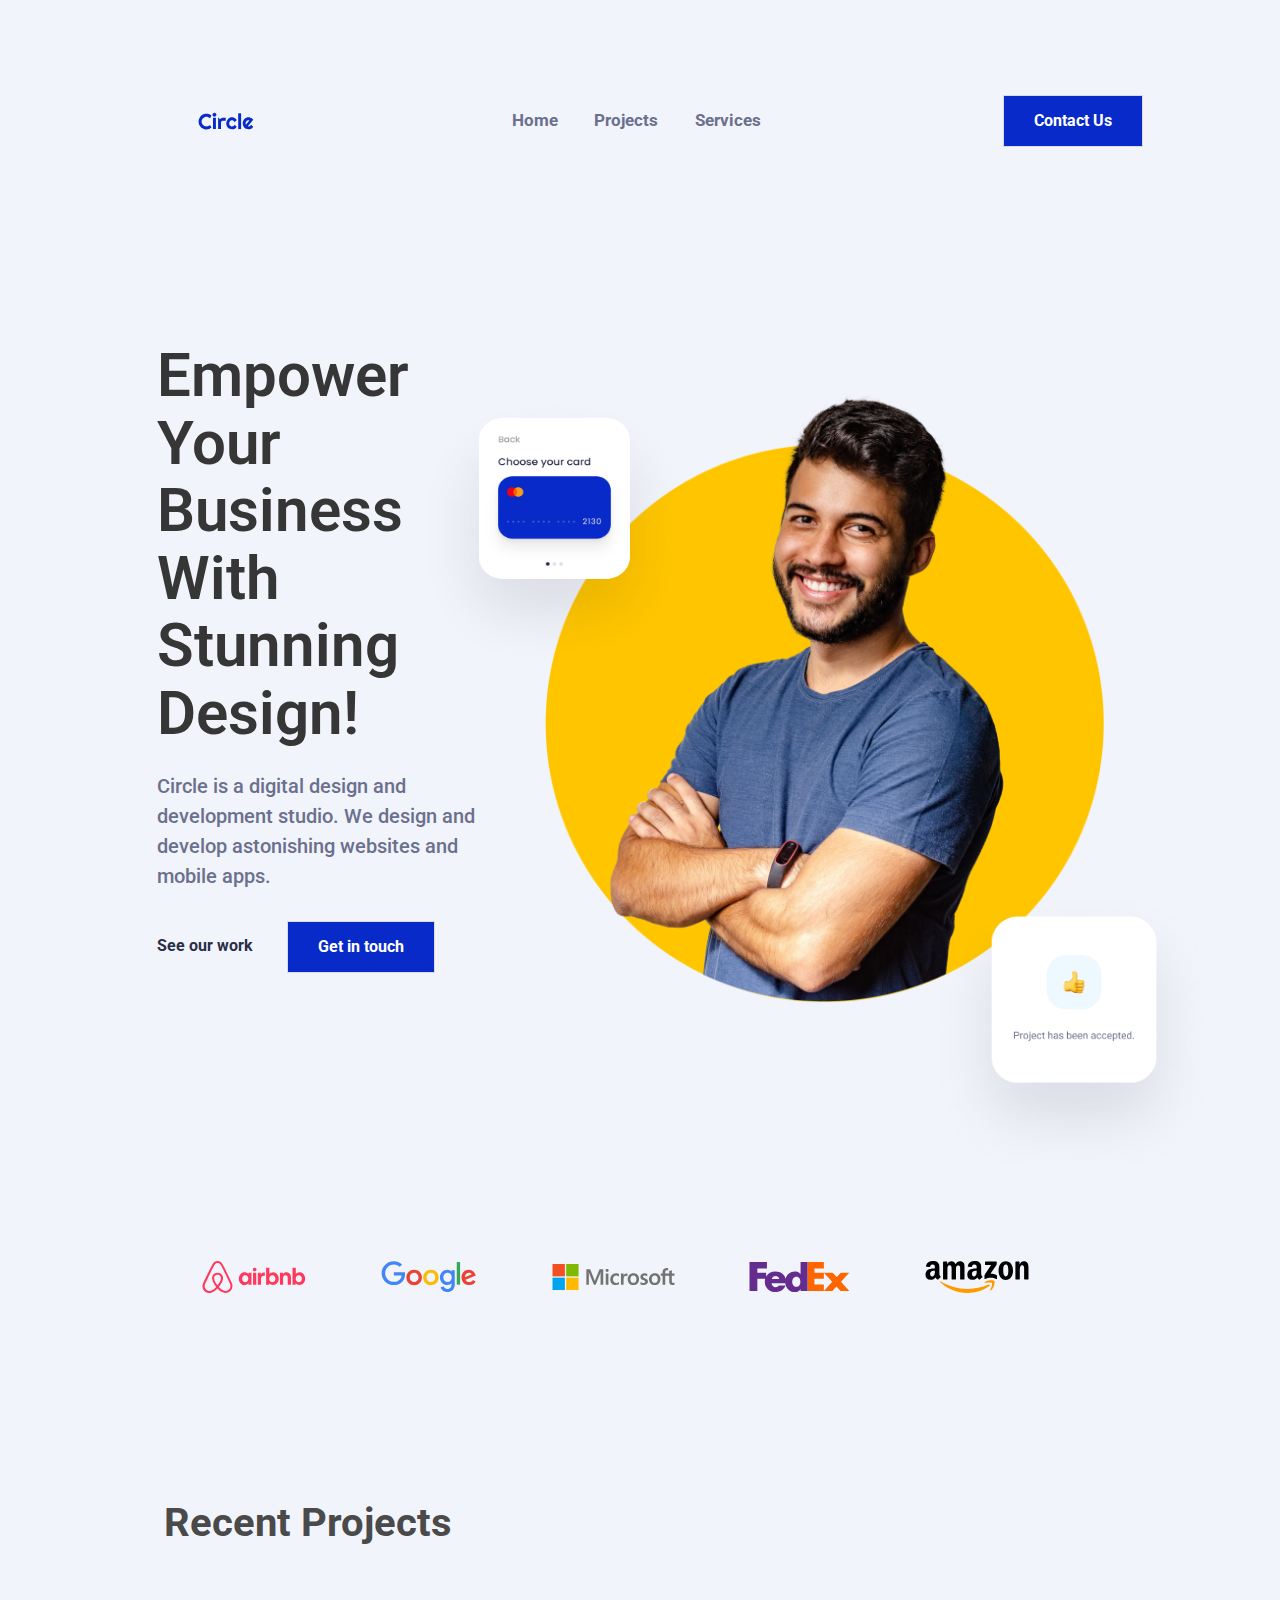
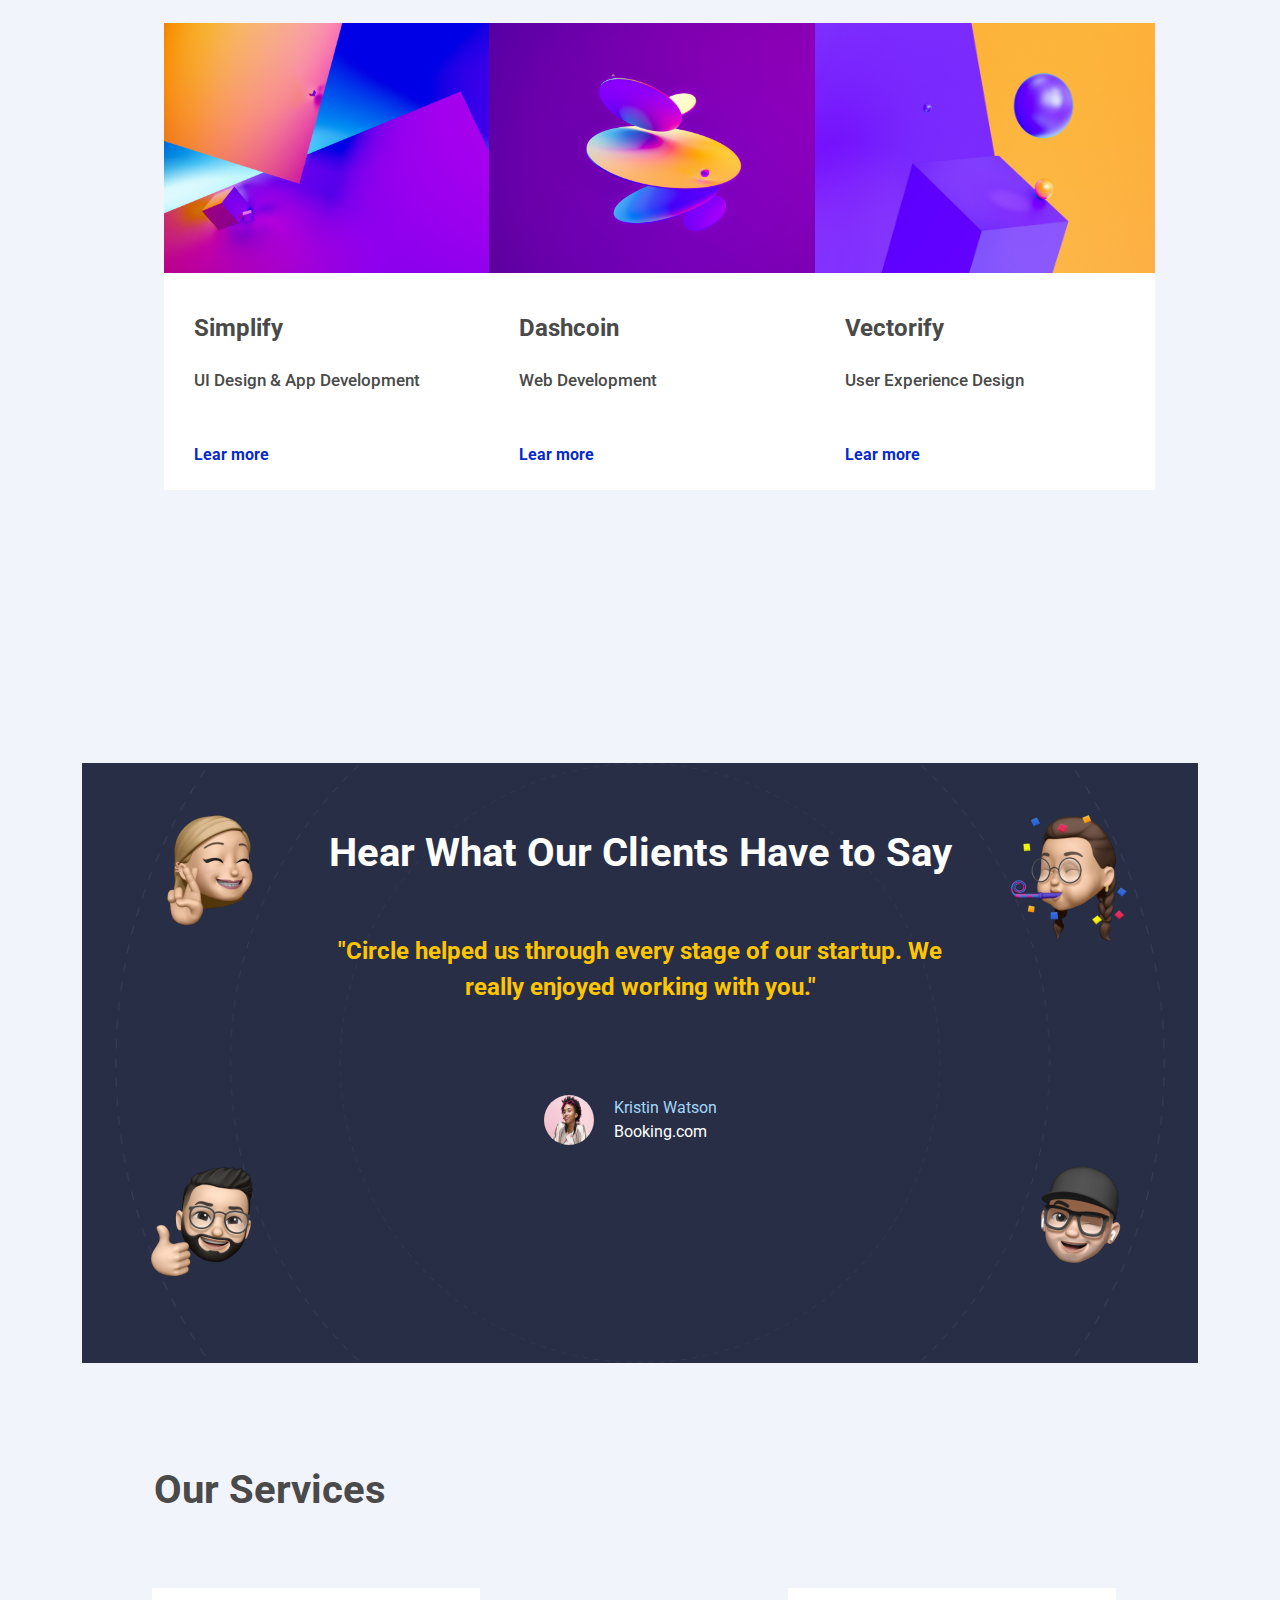
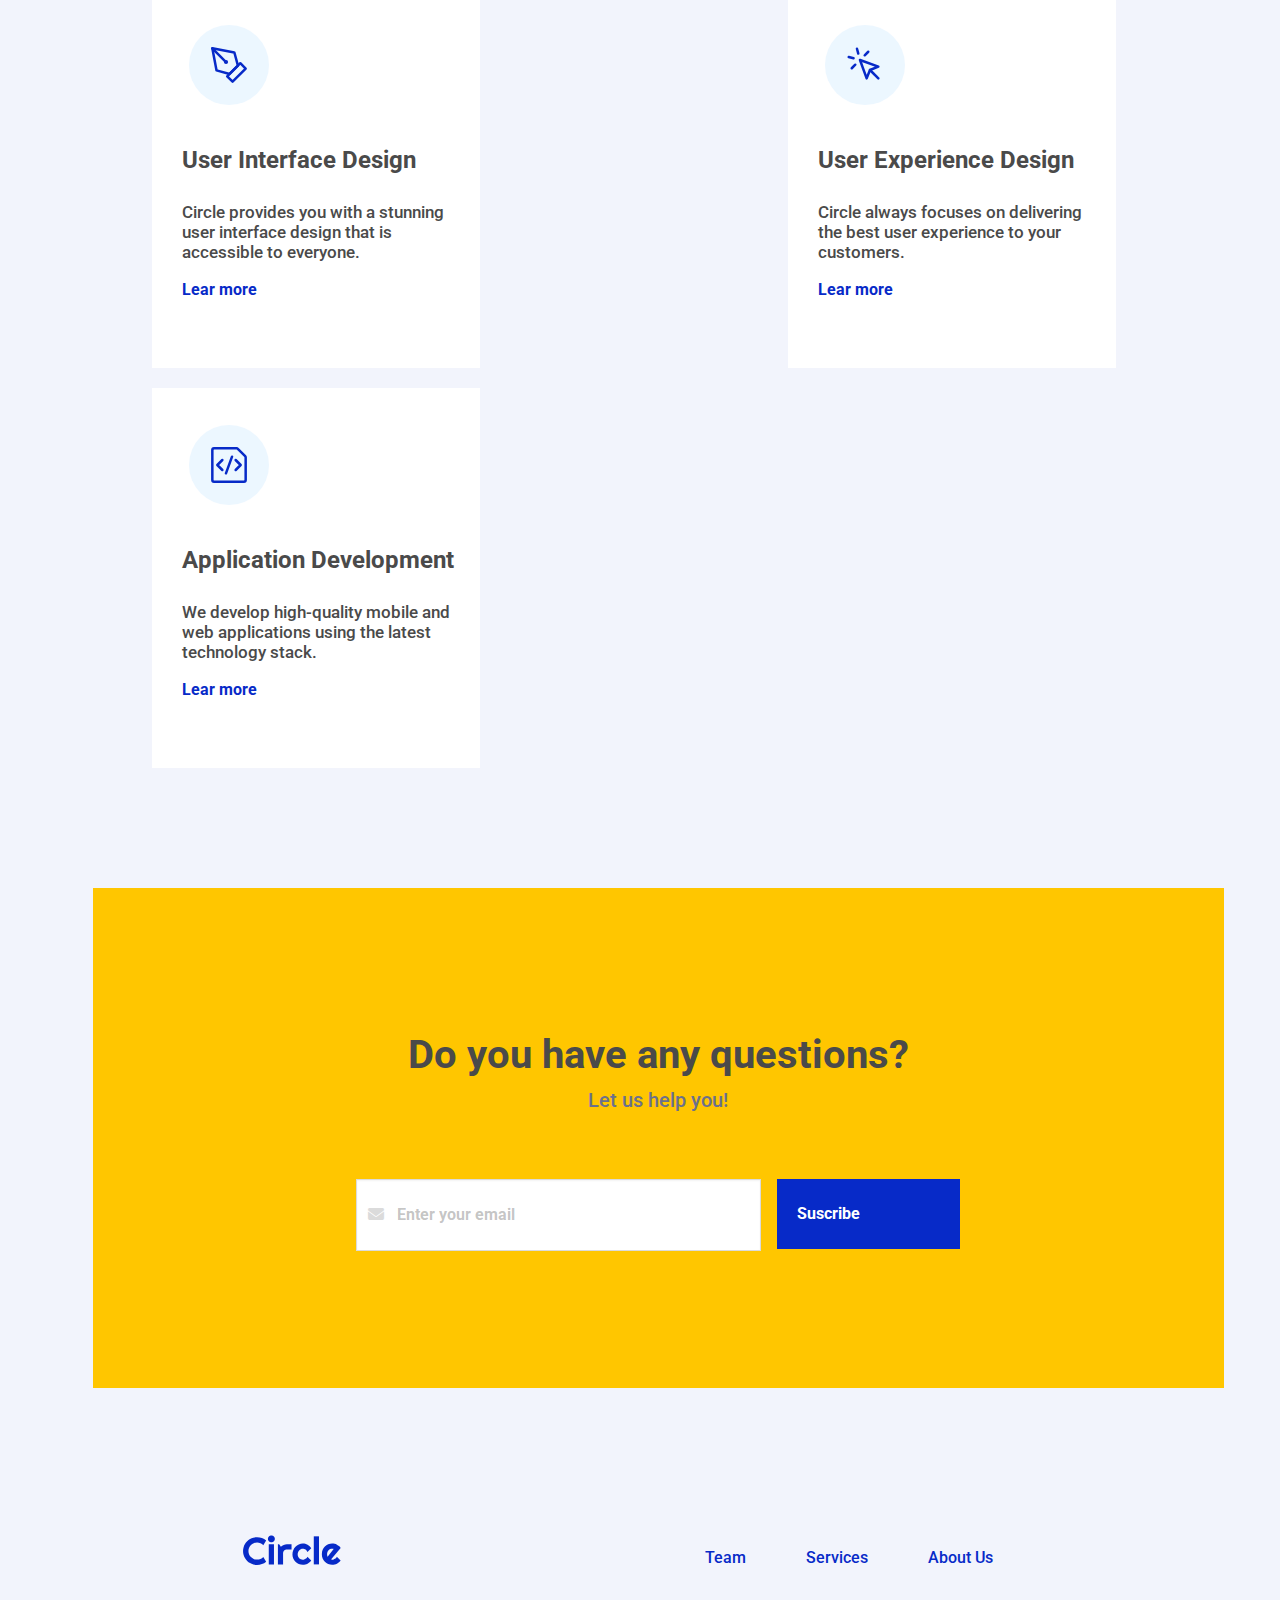
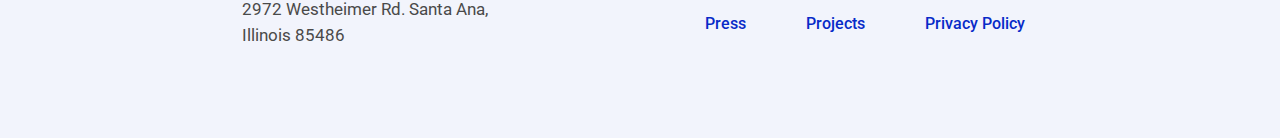
<file: index.html>
<!DOCTYPE html>
<html>

<head>
  <meta charset="utf-8" />
  <meta http-equiv="X-UA-Compatible" content="IE=edge" />
  <meta name="viewport" content="width=device-width, initial-scale=1" />
  <title>Circle Agency</title>
  <link rel="stylesheet" href="./css/main.css" />
  <link rel="stylesheet" href="https://cdnjs.cloudflare.com/ajax/libs/font-awesome/6.2.0/css/all.min.css" </head>
<body>

  <!-- Barra navegación -->

  <nav class="navbar my-navbar" role="navigation" aria-label="main navigation">
    <div class="navbar-brand">
      <a class="navbar-item" href="./index.html">
        <img class="logo" src="Images/logos/circle.svg" />
      </a>
    </div>

    <div>
      <div class="navbar-item ">
        <div class="field has-addons" id="navMenu">
          <a class="navbar-item" href="./index.html"> Home </a>
          <a class="navbar-item" href="#projects"> Projects </a>
          <a class="navbar-item" href="#services"> Services </a>
          <hr class="navbar-divider" />
        </div>
      
      </div>
    </div>


    <div class="">
      <div class="navbar-item">
        <div class="buttons ">
          <a class="button contacto-btn" href="./contact.html">
            <strong>Contact Us</strong>
          </a>
        </div>
      </div>
    </div>
<div class="menu-tope">
    <a href="javascript:void(0);" id="hamburguesa" class="icon hamburguesa" onclick="myFunction()">
      <i class="fa fa-bars" id="fa-bars"></i>   
    </a>
    </div>
      <div class="enlaces-ocultos">
          <a class="navbar-item-a" style="display:none" href="./index.html"> Home </a>
          <a class="navbar-item-a" style="display:none" href="#projects"> Projects </a>
          <a class="navbar-item-a" style="display:none" href="#services"> Services </a>
        </div>
   

  </nav>

  <!-- Hero -->

  <div>
    <section class="hero is-fullheight">
      <div class="columns hero-body is-multiline">
        <div class="column hero-info">
          <h1 class="title title-principal">
            Empower Your Business With Stunning Design!
          </h1>
          <h3 class="text-b">
            Circle is a digital design and development studio. We design and develop astonishing websites and mobile
            apps.
          </h3>
          <div class="botones">
            <a class="button work-btn">
              <strong>See our work</strong>
            </a>
            <a class="button get-btn">
              <strong>Get in touch</strong>
            </a>
          </div>
        </div>
        <div class="column hero-pictures">
          <img class="hero-image" src="Images/hero-section/hero-image.png" />
          <img class="card-1" src="Images/hero-section/card-1.png" />
          <img class="card-2" src="Images/hero-section/card-2.png" />
        </div>
      </div>
  </div>
  <div class="logo-center">
    <div class="columns logos is-multiline">
      <img class="column is-narrow logo-a" src="Images/logos/airbnb-logo.svg">
      <img class="column is-narrow logo-a" src="Images/logos/google-logo.svg">
      <img class="column is-narrow logo-a" src="Images/logos/microsoft-logo.svg">
      <img class="column is-narrow logo-a" src="Images/logos/fedex-logo.svg">
      <img class="column is-narrow amazon" src="Images/logos/amazon-logo.svg">
    </div>
  </div>

  <!-- Projects -->

  <section class="projects" id="projects">
    <h3 class="recent">Recent Projects</h3>

    <div class="columns is-multiline card-projects">
      <div class=" column is-full-mobile is-two-fifths-tablet is-one-third-desktop card-image">
        <article class="article-projects">
          <img class="image-recent" src="Images/projects-section/1.jpg" />
          <p class="text-a-card">Simplify</p>
          <br>
          <p class="text-c-card">UI Design & App Development</p>
          <a class="button lear-btn">
            <strong>Lear more</strong>
          </a>
        </article>
      </div>
      <div class=" column is-full-mobile is-two-fifths-tablet is-one-third-desktop card-image">
        <article class="article-projects">
          <img class="image-recent" src="Images/projects-section/2.jpg" />
          <p class="text-a-card">Dashcoin</p>
          <br>
          <p class="text-c-card">Web Development</p>
          <a class="button lear-btn">
            <strong>Lear more</strong>
          </a>
        </article>
      </div>
      <div class=" column is-full-mobile is-two-fifths-tablet is-one-third-desktop card-image">
        <article class="article-projects">
          <img class="image-recent" src="Images/projects-section/3.jpg" />
          <p class="text-a-card">Vectorify</p>
          <br>
          <p class="text-c-card">User Experience Design</p>
          <a class="button lear-btn">
            <strong>Lear more</strong>
          </a>
        </article>
      </div>
    </div>

  </section>

  <!-- Testimonio -->

  <section class="section clients">

    <div class="titles-clients">
      <h3 class="text-client">Hear What Our Clients Have to Say</h3>
      <h4 class="sub-client">
        "Circle helped us through every stage of our startup. We really enjoyed working with you."
      </h4>
      <div class="profile">
        <img class="image-client" src="Images/testimonial-section/profile.png" />
        <div class="text-client">
          <h5 class="text-blue">Kristin Watson</h5>
          <h6 class="text-e-profile">Booking.com</h6>
        </div>
      </div>
    </div>
    <div class="figures-top">
      <img class="image-emoji-top-left" src="Images/testimonial-section/memoji-1.png" />

      <img class="image-emoji-bottom-right" src="Images/testimonial-section/memoji-4.png" />
    </div>
    <div class="figures-bottom">
      <img class="image-emoji-top-right" src="Images/testimonial-section/memoji-3.png" />

      <img class="image-emoji-botom-left" src="Images/testimonial-section/memoji-2.png" />
    </div>
  </section>

  <!-- Servicios -->

  <section class=services id="services">
    <h3 class="recent">Our Services</h3>
    <div class="columns is-multiline card-services">
      <div class="column is-full-mobile is-two-fifths-tablet is-one-third-desktop card-icon-services">
        <span class="icon">
          <div class="icon-one"></div>
        </span>
        <p class="text-a-card">User Interface Design</p>
        <br>
        <p class="text-c-card">Circle provides you with a stunning user interface design that is accessible to
          everyone.</p>
        <a class="button lear-btn-recent">
          <strong>Lear more</strong>
        </a>
      </div>
      <div class="column is-full-mobile is-two-fifths-tablet is-one-third-desktop card-icon-services">
        <span class="icon">
          <div class="icon-two"></div>
        </span>
        <p class="text-a-card">User Experience Design</p>
        <br>
        <p class="text-c-card">Circle always focuses on delivering the best user experience to your customers.</p>
        <a class="button lear-btn-recent">
          <strong>Lear more</strong>
        </a>
      </div>
      <div class="column is-full-mobile is-two-fifths-tablet is-one-third-desktop card-icon-services">
        <span class="icon">
          <div class="icon-third"></div>
        </span>
        <p class="text-a-card">Application Development</p>
        <br>
        <p class="text-c-card">We develop high-quality mobile and web applications using the latest technology stack.
        </p>
        <a class="button lear-btn-recent">
          <strong>Lear more</strong>
        </a>
      </div>
    </div>
  </section>

  <!-- Suscribirse -->

  <div class="email-form">
    <h3 class="">
      Do you have any questions?
    </h3>
    <h3 class="text-b">
      Let us help you!
    </h3>
    <br>
    <br>
    <div class="columns is-multiline email-flex">
      <div class="columns control has-icons-left">
        <input class="input" type="email" placeholder="Enter your email">
        <span class="icon is-small is-left">
          <i class="fas fa-envelope"></i>
        </span>
        <span class="icon is-small is-right">
        </span>
      </div>
      <div class="columns control">
        <button class="button email">Suscribe</button>
      </div>
    </div>
  </div>

  <!-- Footer -->

  <footer class="columns is-multiline todo-footer">
    <div class="columns ">
      <div class="address">
        <img class="logo-footer" src="Images/logos/circle.svg" />
        <br>
        <br>
        <h3 class="text-c">2972 Westheimer Rd. Santa Ana, Illinois 85486
        </h3>
      </div>
    </div class="columns">
    <div class="footer-menu"">
      <div class="field has-addons">
      <a class="text-footer"> Team </a>
      <a class="text-footer"> Services </a>
      <a class="text-footer"> About Us </a>
    </div>
    <div class="field has-addons">
      <a class="text-footer"> Press </a>
      <a class="text-footer"> Projects </a>
      <a class="text-footer"> Privacy Policy </a>
    </div>
    </div>
    </div>
  </footer>

  <script type="text/javascript" src="./javascript/main.js"></script>
</body>

</html>
</file>
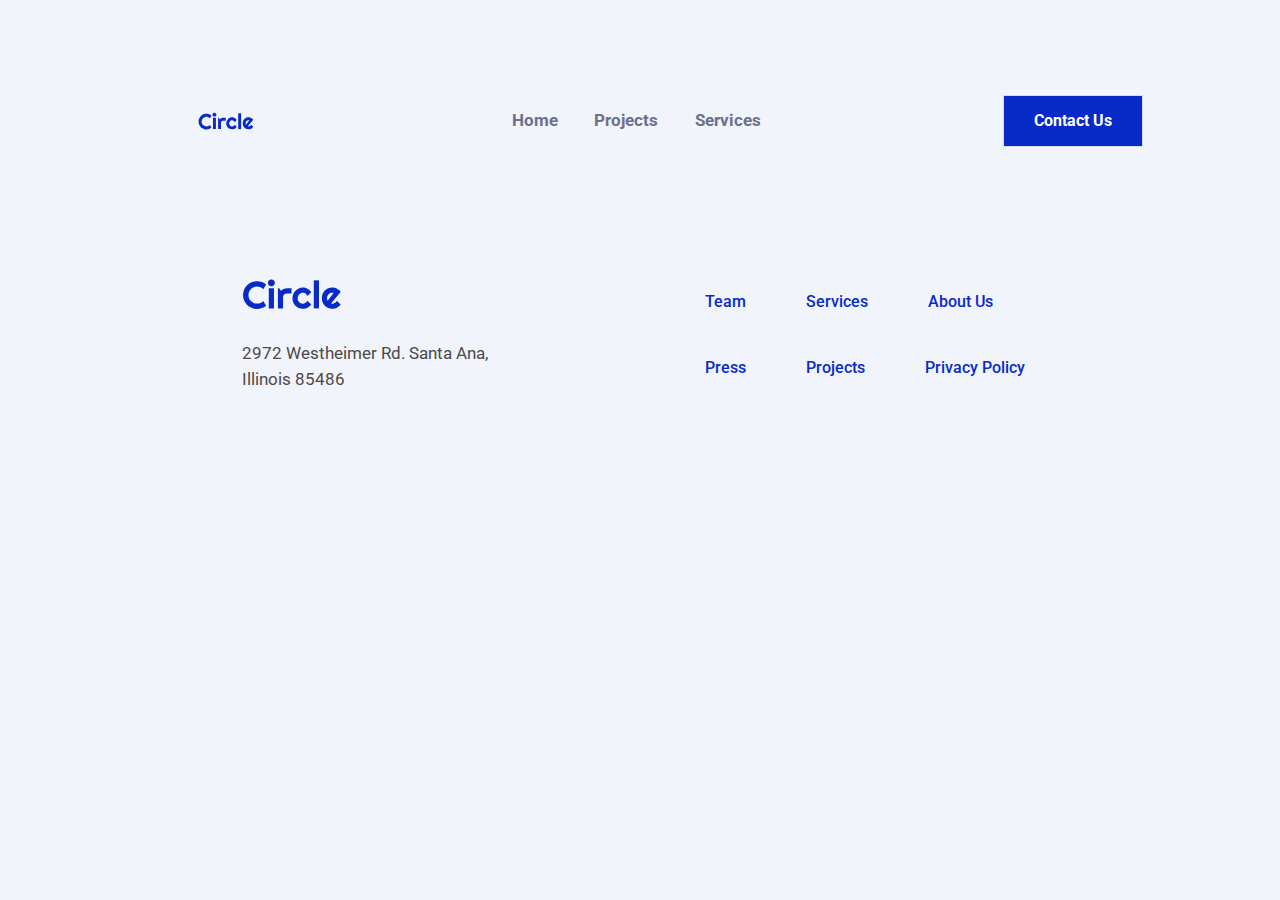
<file: about.html>
<!DOCTYPE html>
<html>

<head>
  <meta charset="utf-8" />
  <meta http-equiv="X-UA-Compatible" content="IE=edge" />
  <meta name="viewport" content="width=device-width, initial-scale=1" />
  <title>Circle Agency</title>
  <link rel="stylesheet" href="./css/main.css" />
</head>

<body>

<!-- Barra navegación -->

  
<nav class="navbar my-navbar" role="navigation" aria-label="main navigation">
  <div class="navbar-brand">
    <a class="navbar-item" href="./index.html">
      <img class="logo" src="Images/logos/circle.svg" />
    </a>
  </div>

  <div>
    <div class="navbar-item ">
      <div class="field has-addons" id="navMenu">
        <a class="navbar-item" href="./index.html"> Home </a>
        <a class="navbar-item" href="#projects"> Projects </a>
        <a class="navbar-item" href="#services"> Services </a>
        <hr class="navbar-divider" />
      </div>
    
    </div>
  </div>


  <div class="">
    <div class="navbar-item">
      <div class="buttons ">
        <a class="button contacto-btn" href="./contact.html">
          <strong>Contact Us</strong>
        </a>
      </div>
    </div>
  </div>
<div class="menu-tope">
  <a href="javascript:void(0);" id="hamburguesa" class="icon hamburguesa" onclick="myFunction()">
    <i class="fa fa-bars" id="fa-bars"></i>   
  </a>
  </div>
    <div class="enlaces-ocultos">
        <a class="navbar-item-a" style="display:none" href="./index.html"> Home </a>
        <a class="navbar-item-a" style="display:none" href="#projects"> Projects </a>
        <a class="navbar-item-a" style="display:none" href="#services"> Services </a>
      </div>
 

</nav>

<!-- Post -->








<!-- Footer -->

<footer class="columns is-multiline todo-footer">
  <div class="columns ">
    <div class="address">
      <img class="logo-footer" src="Images/logos/circle.svg" />
      <br>
      <br>
      <h3 class="text-c">2972 Westheimer Rd. Santa Ana, Illinois 85486
      </h3>
    </div>
  </div class="columns">
  <div class="footer-menu"">
    <div class="field has-addons">
    <a class="text-footer"> Team </a>
    <a class="text-footer"> Services </a>
    <a class="text-footer"> About Us </a>
  </div>
  <div class="field has-addons">
    <a class="text-footer"> Press </a>
    <a class="text-footer"> Projects </a>
    <a class="text-footer"> Privacy Policy </a>
  </div>
  </div>
  </div>
</footer>

<script type="text/javascript" src="./javascript/main.js"></script>

</body>

</html>
</file>
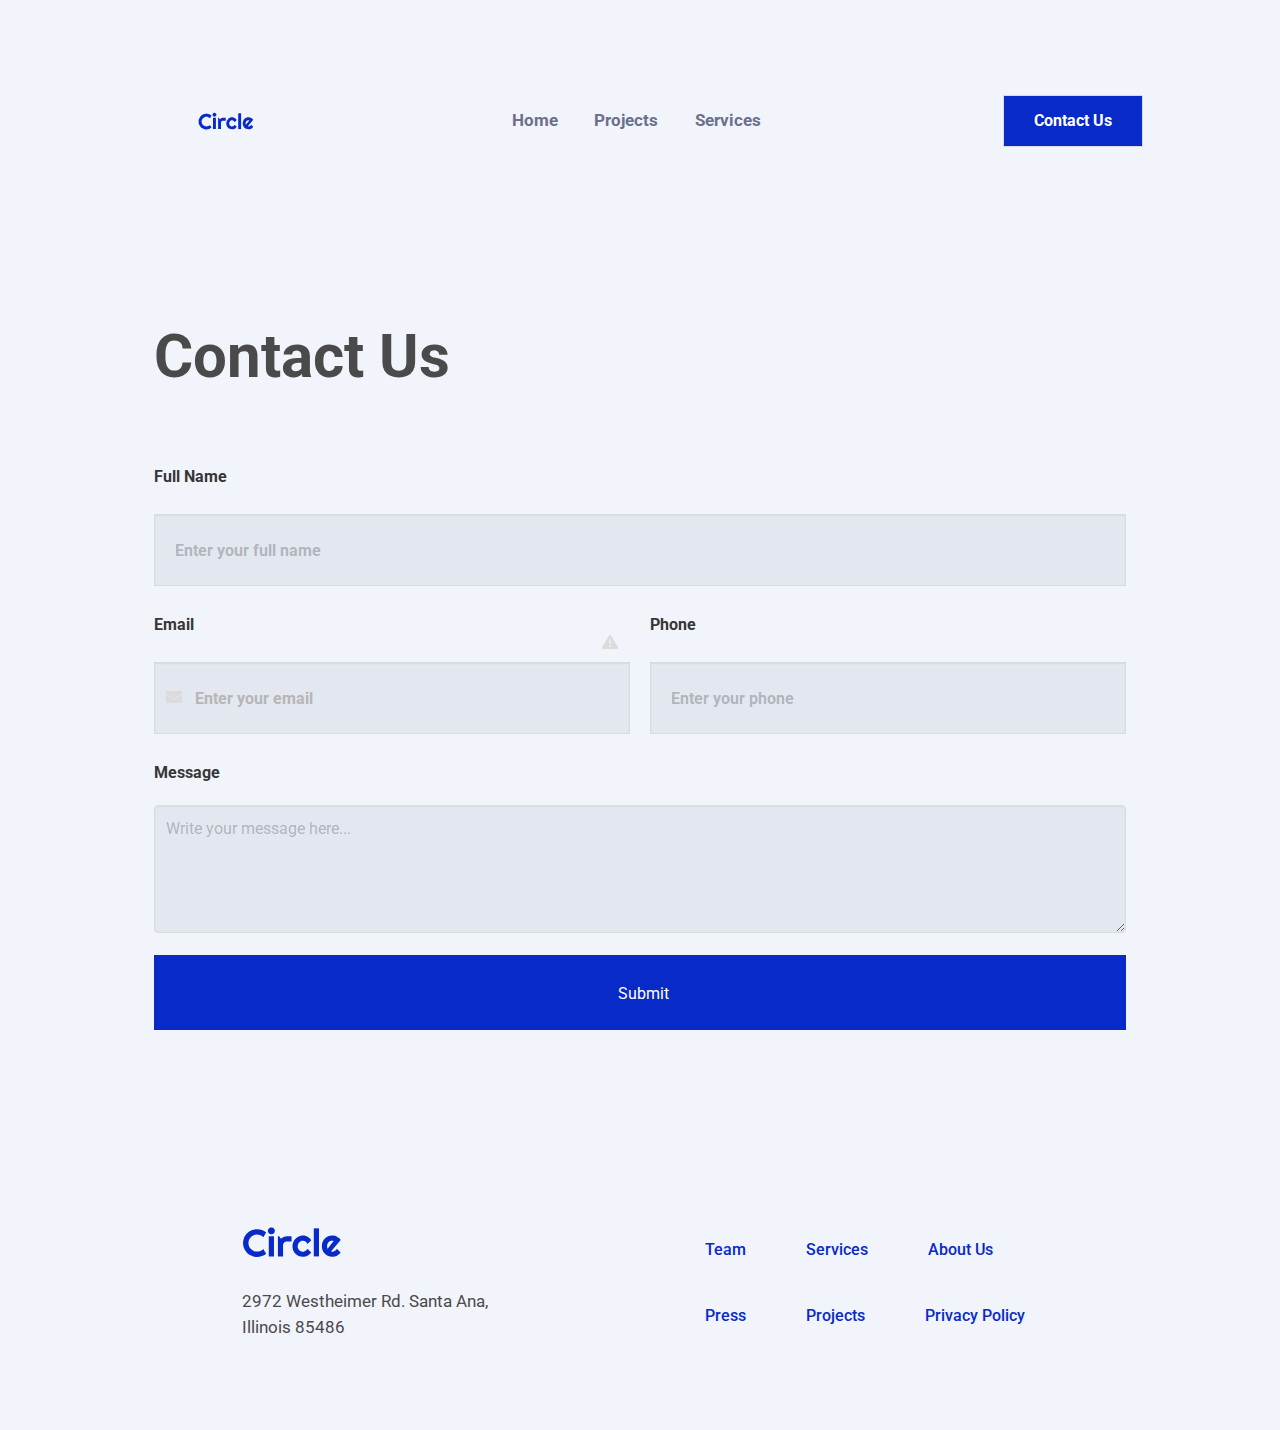
<file: contact.html>
<!DOCTYPE html>
<html>

<head>
  <meta charset="utf-8" />
  <meta http-equiv="X-UA-Compatible" content="IE=edge" />
  <meta name="viewport" content="width=device-width, initial-scale=1" />
  <title>Circle Agency</title>
  <link rel="stylesheet" href="./css/main.css" />
  <link rel="stylesheet" href="https://cdnjs.cloudflare.com/ajax/libs/font-awesome/6.2.0/css/all.min.css" </head>

<body>

 
  <nav class="navbar my-navbar" role="navigation" aria-label="main navigation">
    <div class="navbar-brand">
      <a class="navbar-item" href="./index.html">
        <img class="logo" src="Images/logos/circle.svg" />
      </a>
    </div>

    <div>
      <div class="navbar-item ">
        <div class="field has-addons" id="navMenu">
          <a class="navbar-item" href="./index.html"> Home </a>
          <a class="navbar-item" href="#projects"> Projects </a>
          <a class="navbar-item" href="#services"> Services </a>
          <hr class="navbar-divider" />
        </div>
      
      </div>
    </div>


    <div class="">
      <div class="navbar-item">
        <div class="buttons ">
          <a class="button contacto-btn" href="./contact.html">
            <strong>Contact Us</strong>
          </a>
        </div>
      </div>
    </div>
<div class="menu-tope">
    <a href="javascript:void(0);" id="hamburguesa" class="icon hamburguesa" onclick="myFunction()">
      <i class="fa fa-bars" id="fa-bars"></i>   
    </a>
    </div>
      <div class="enlaces-ocultos">
          <a class="navbar-item-a" style="display:none" href="./index.html"> Home </a>
          <a class="navbar-item-a" style="display:none" href="#projects"> Projects </a>
          <a class="navbar-item-a" style="display:none" href="#services"> Services </a>
        </div>
   

  </nav>

  <div class="divider">
  </div>

  <section class="contact-base ">
    <h1>Contact Us</h1>
    <br>
    <br>

    <div class="field ">
      <label class="label label-texto ">Full Name</label>
      <div class="control">
        <input class="input input-contact" id="full-name-form" type="text" placeholder="Enter your full name">
      </div>
    </div>


    <div class="field phone-text">
      <div class="field email-contact">
        <label class="label label-texto"  >Email</label>
        <div class="control has-icons-left has-icons-right">
          <input class="input input-contact" id="email-form" type="email" placeholder="Email input" value="Enter your email">
          <span class="icon is-small is-left">
            <i class="fas fa-envelope"></i>
          </span>
          <span class="icon is-small is-right">
            <i class="fas fa-exclamation-triangle"></i>
          </span>
        </div>
      </div>

      <div class="field email-contact">
        <label class="label-texto label">Phone</label>
        <div class="control">
          <input class="input input-contact" id="phone-form" type="text" placeholder="Enter your phone">
        </div>
      </div>
    </div>

    <div class="field">
      <label class="label-texto-a label">Message</label>
      <div class="control">
        <textarea class="textarea" id="msg-form" placeholder="Write your message here..."></textarea>
      </div>
    </div>

    <div class="control ">
      <button class="msg-btn button is-link" onclick="myForm()">Submit</button>
    </div>
    <div class="ventana" id="ventana">
    </div>
  </section>


  <footer class="columns is-multiline todo-footer">
    <div class="columns ">
      <div class="address">
        <img class="logo-footer" src="Images/logos/circle.svg" />
        <br>
        <br>
        <h3 class="text-c">2972 Westheimer Rd. Santa Ana, Illinois 85486
        </h3>
      </div>
    </div class="columns">
    <div class="footer-menu"">
      <div class="field has-addons">
      <a class="text-footer"> Team </a>
      <a class="text-footer"> Services </a>
      <a class="text-footer"> About Us </a>
    </div>
    <div class="field has-addons">
      <a class="text-footer"> Press </a>
      <a class="text-footer"> Projects </a>
      <a class="text-footer"> Privacy Policy </a>
    </div>
    </div>
    </div>
  </footer>


  <script type="text/javascript" src="./javascript/main.js"></script>
  <script type="text/javascript" src="./javascript/contact.js"></script>

</body>

</html>
</file>
<file: css/main.css>
@import url('https://fonts.googleapis.com/css2?family=Roboto:wght@400;500;700&display=swap');
@import url(./bulma/css-bulma/bulma.css);
@import url(./navbar.css);
@import url(./hero.css);
@import url(./projects.css);
@import url(./services.css);
@import url(./footer.css);
@import url(./clients.css);
@import url(./contact.css);

/*

Blue 072AC8
Blue medium 43D2FF
Blue ligth A2D6F9

Gray 292E47
Gray medium 6B708D
Gray light F2F4FC

Yellow FFC600

*/

html {
    background-color:#F2F4FC;
}

body {
    margin: 0;
    padding: 0;
    width: 95%;
    margin-left: 2.5%;
}

h1, h2, h3, h4, h5, h6 {
    font-family: 'Roboto', sans-serif;
}

h1 {
    font-size: 60px !important;
    font-weight: 700;
}

h2 {
    font-size: 50px;
    font-weight: bold;
}

h3 {
    font-size: 40px;
    font-weight: bold;
}

h4 {
    font-size: 24px;
    font-weight: bold;
}

.text-a {
    font-size: 24px;
    font-weight: 500;
}

.text-b {
    font-size: 20px;
    font-weight: 500;
    color: #6B708D;
}

.text-c {
    font-size: 17px;
    font-weight: 400;
}

.text-d {
    font-size: 17px;
    font-weight: 500;
}

.text-e {
    font-size: 15px;
    font: 500;
}

.text-f {
    font-size: 10px;
    font-weight: 400;
}
</file>
